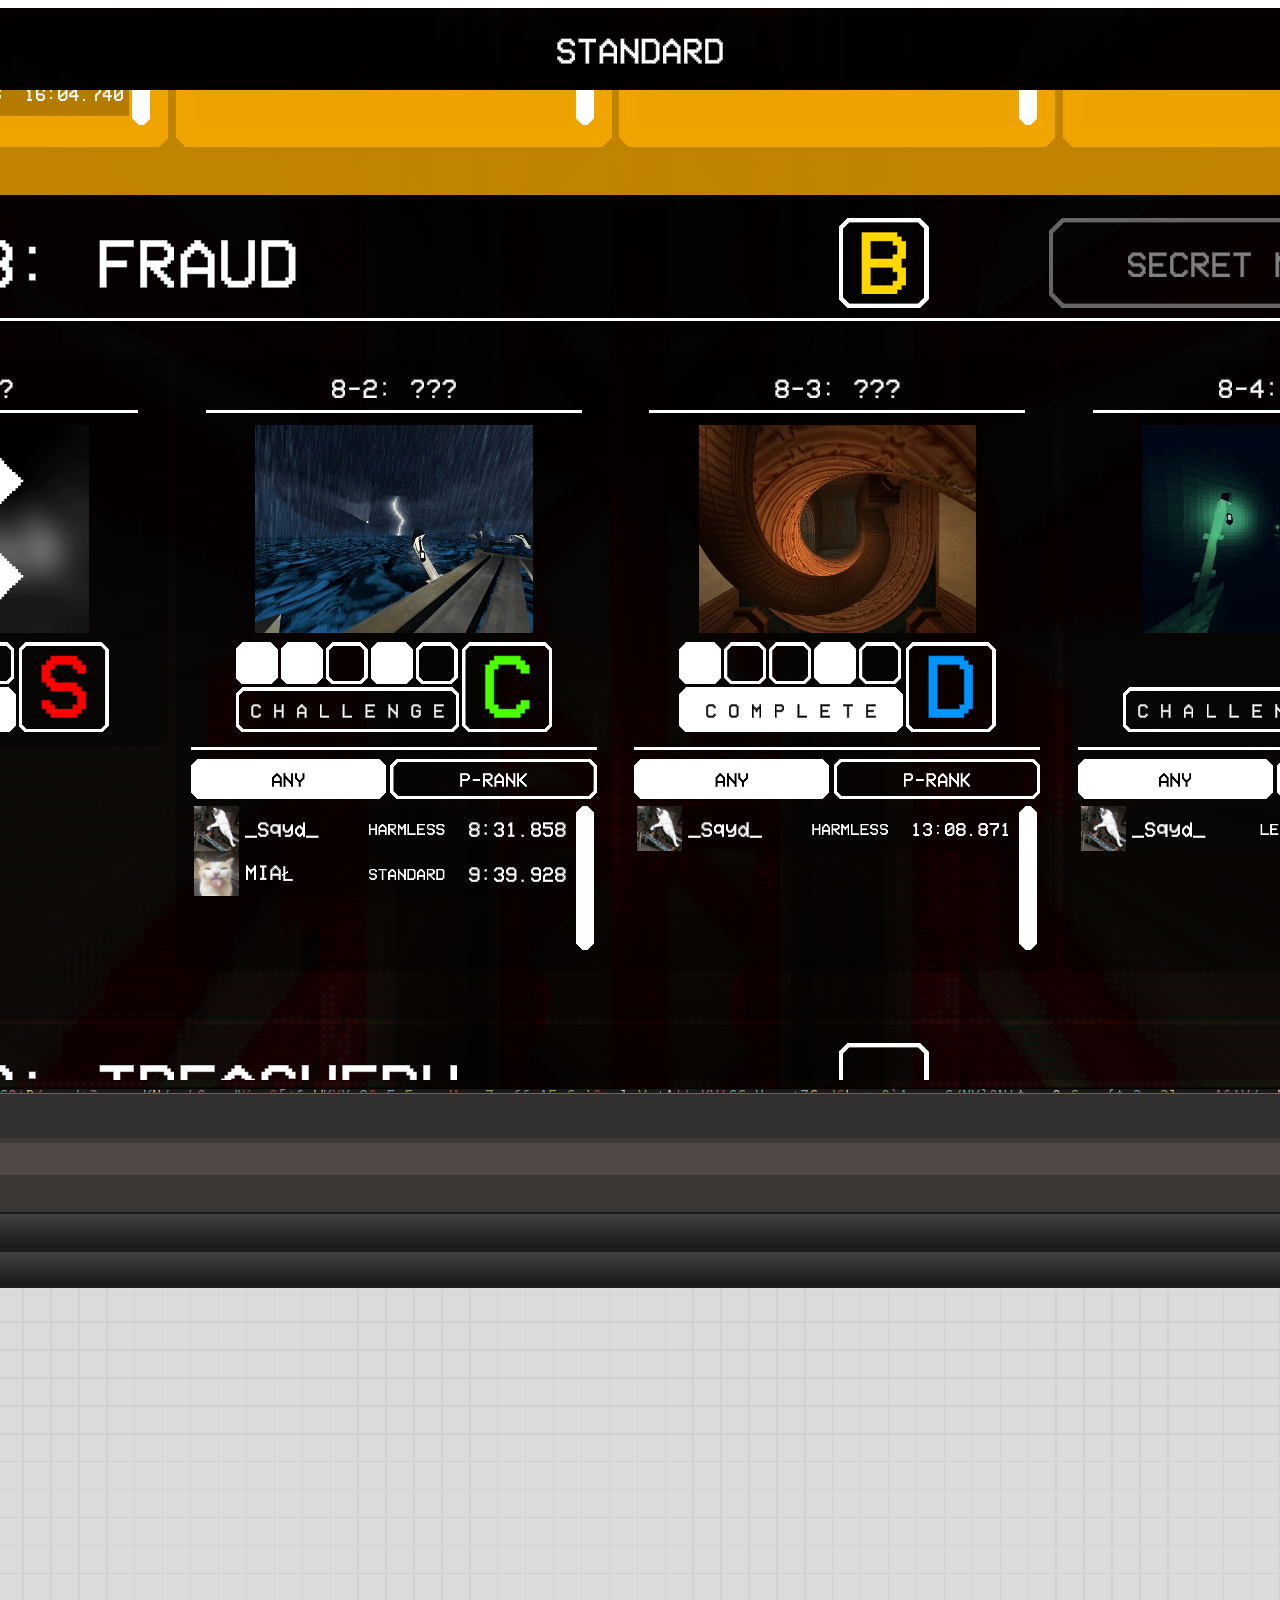
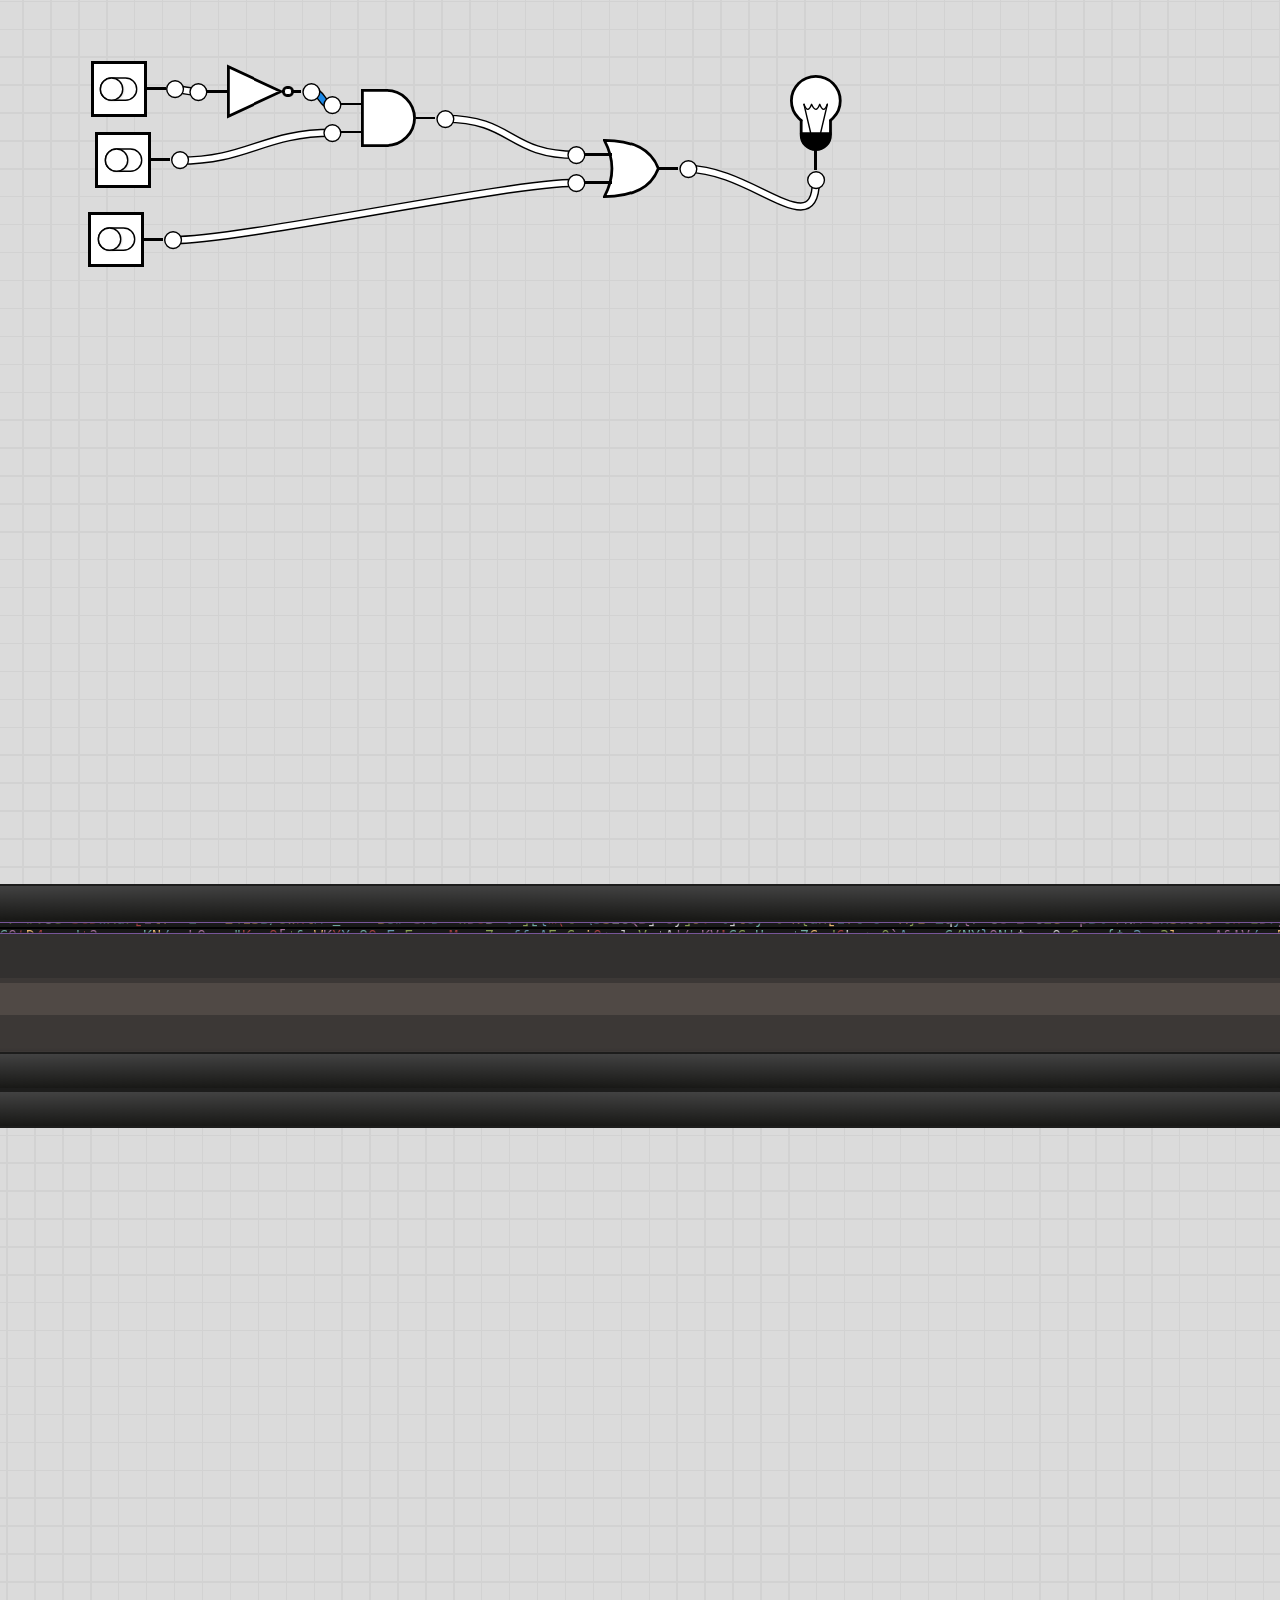
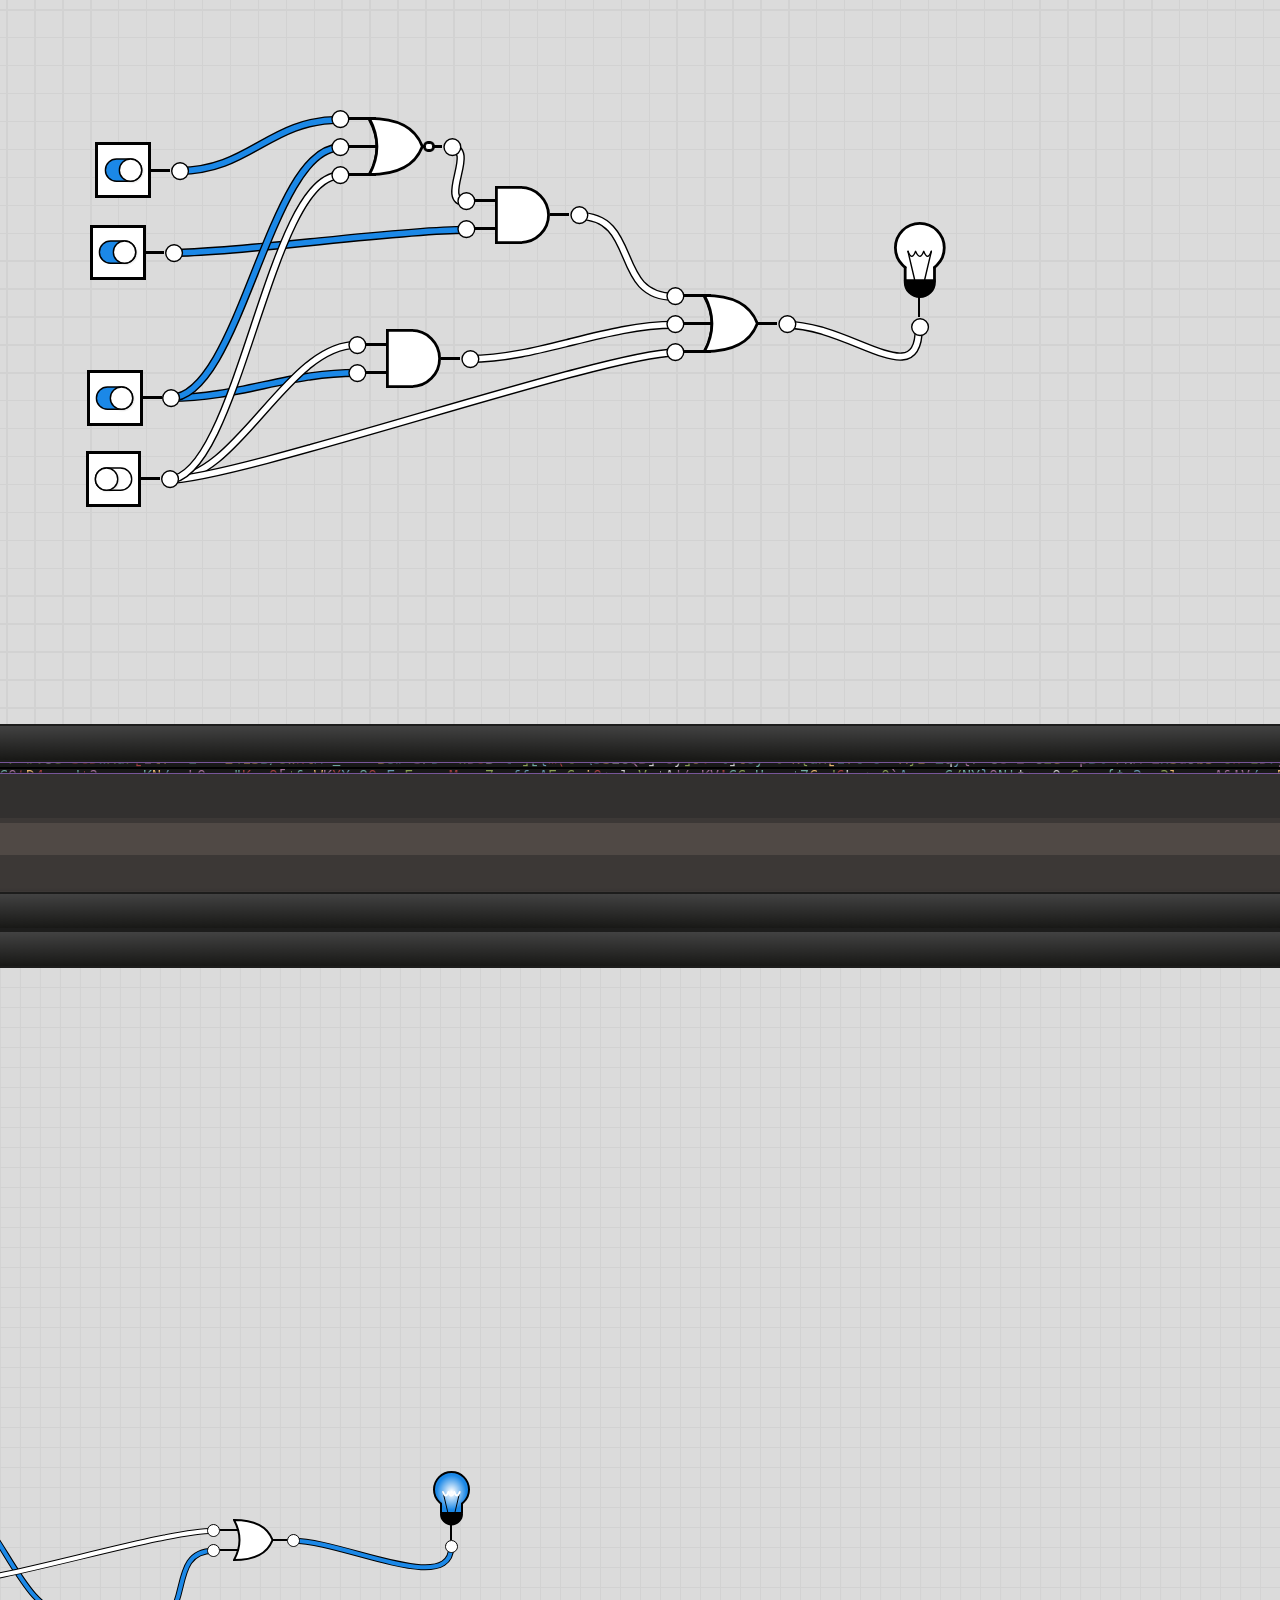
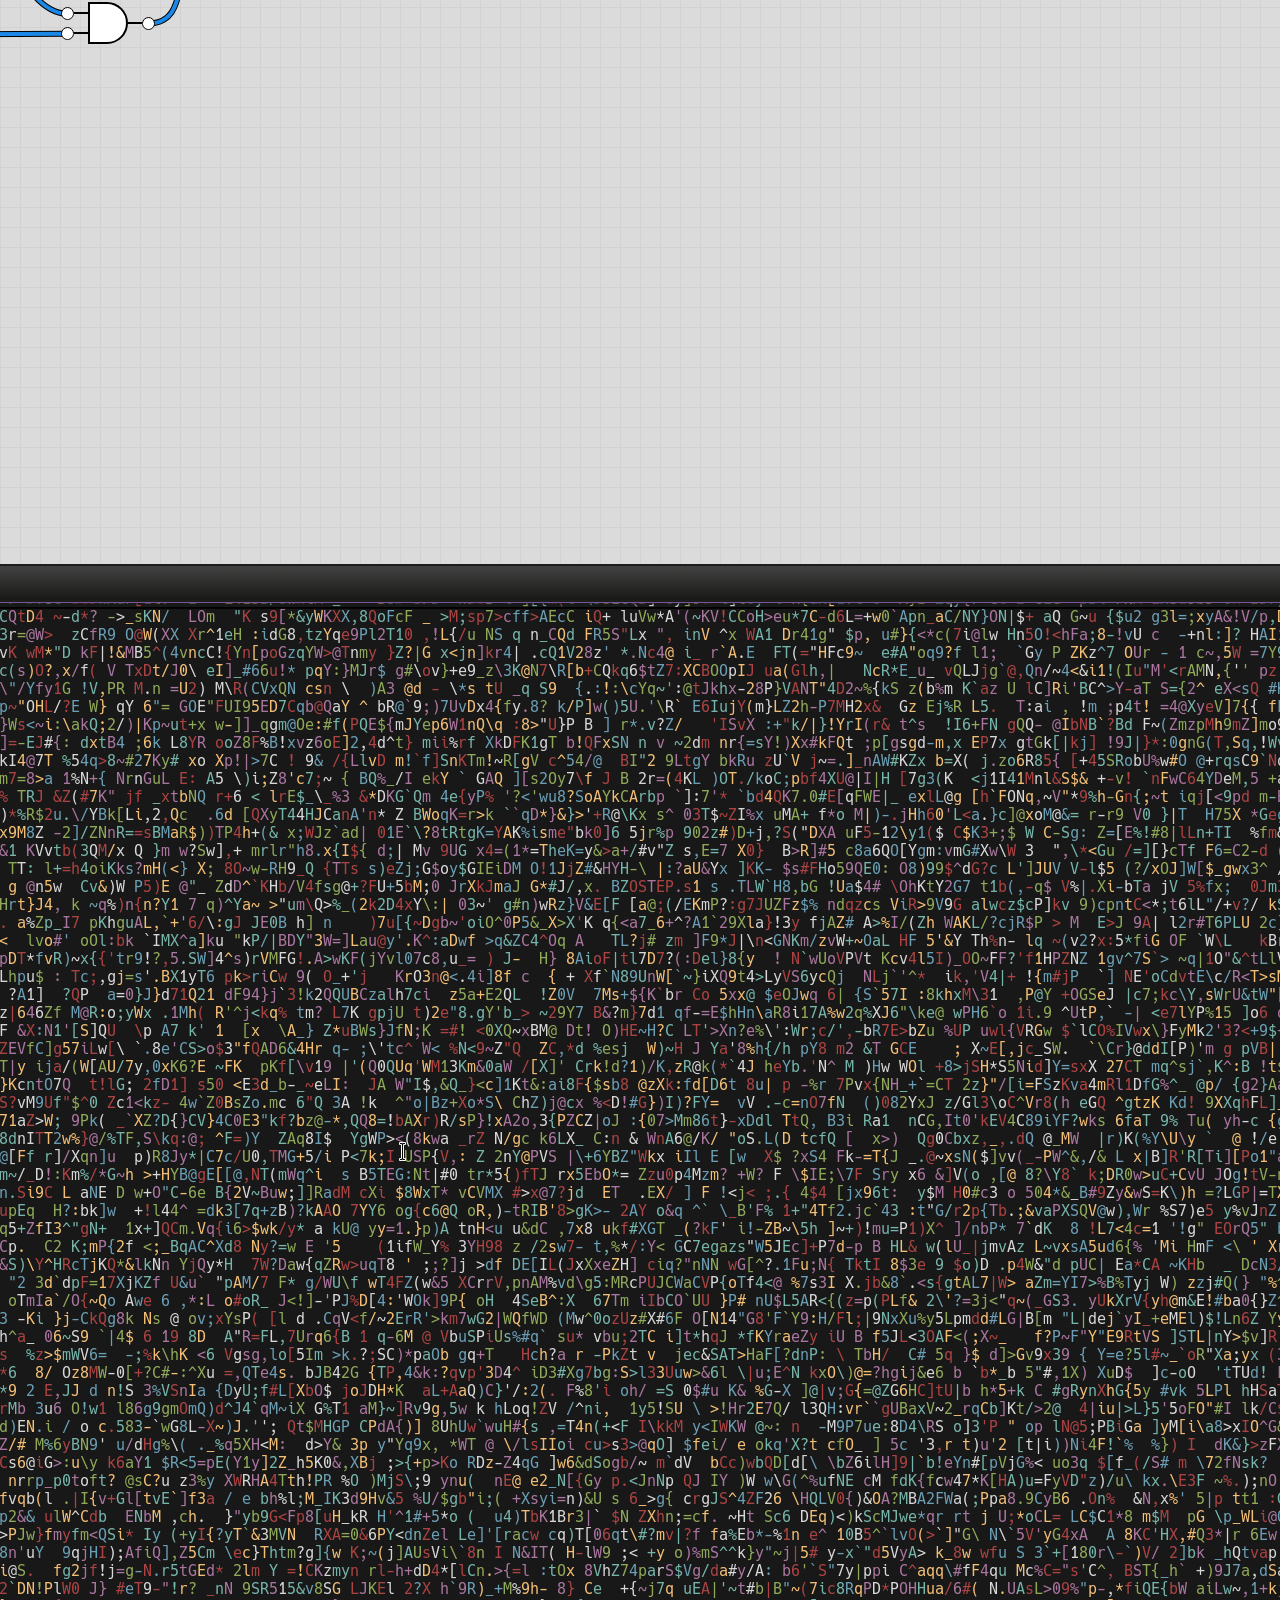
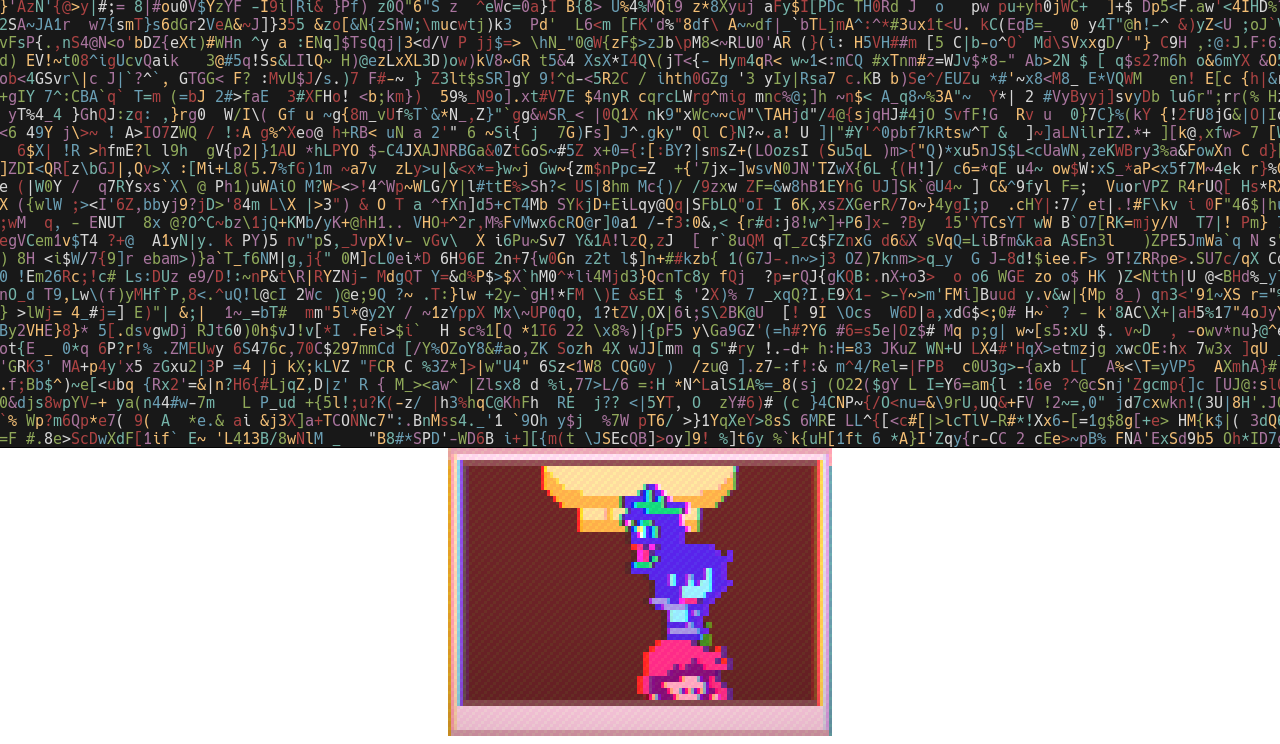
<file: psi/filtry/graficzne_zdjec/index.html>
<html>
	
	<head>

		<title>GALERIA</title>
		<link rel="stylesheet" href="./style.css">

	</head>

	<body>

		<div class="image-container">
		
			<div class="imge"><img src="./img/img1.png"></div>
			<div class="imge"><img src="./img/img2.png"></div>
			<div class="imge"><img src="./img/img3.png"></div>
			<div class="imge"><img src="./img/img4.png"></div>
			<div class="imge"><img src="./img/img5.png"></div>
			<div class="imge"><img src="./img/img6.png"></div>

		</div>

	</body>

</html>
</file>
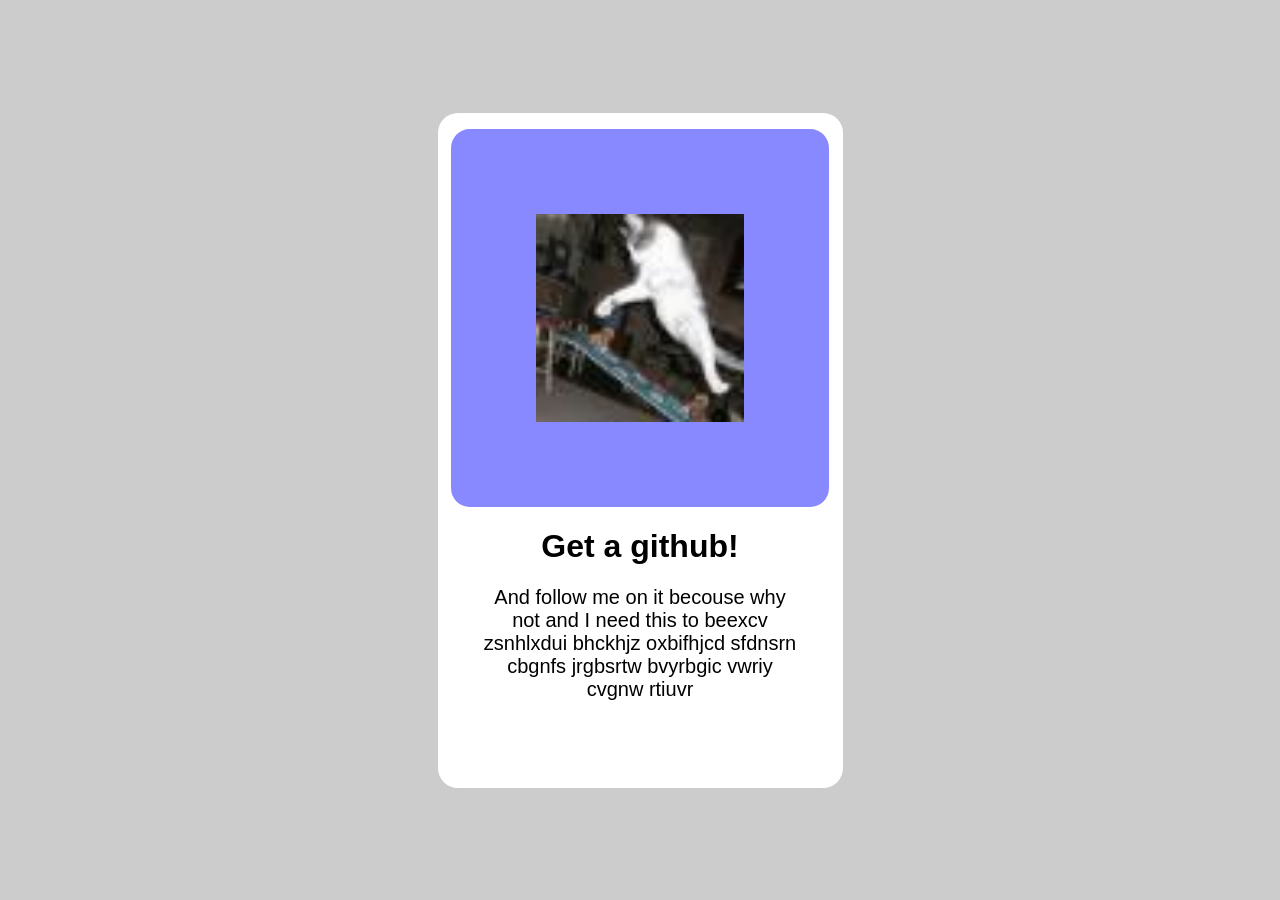
<file: psi/frontendMentor/qrthing/index.html>
<html>
	
	<head>

		<link rel="stylesheet" href="./styles.css">

	</head>
	
	<body>

		<main>
			
			<div class="kwadrat">

				<div id="sphere1"></div>
				<div id="sphere2"></div>

				<img src="./img/qr.png">

			</div>

			<h1>Get a github!</h1>

			<h2>And follow me on it becouse why not and I need this to beexcv zsnhlxdui bhckhjz oxbifhjcd sfdnsrn cbgnfs jrgbsrtw bvyrbgic vwriy cvgnw rtiuvr</h2>

		</main>

	</body>

</html>
</file>
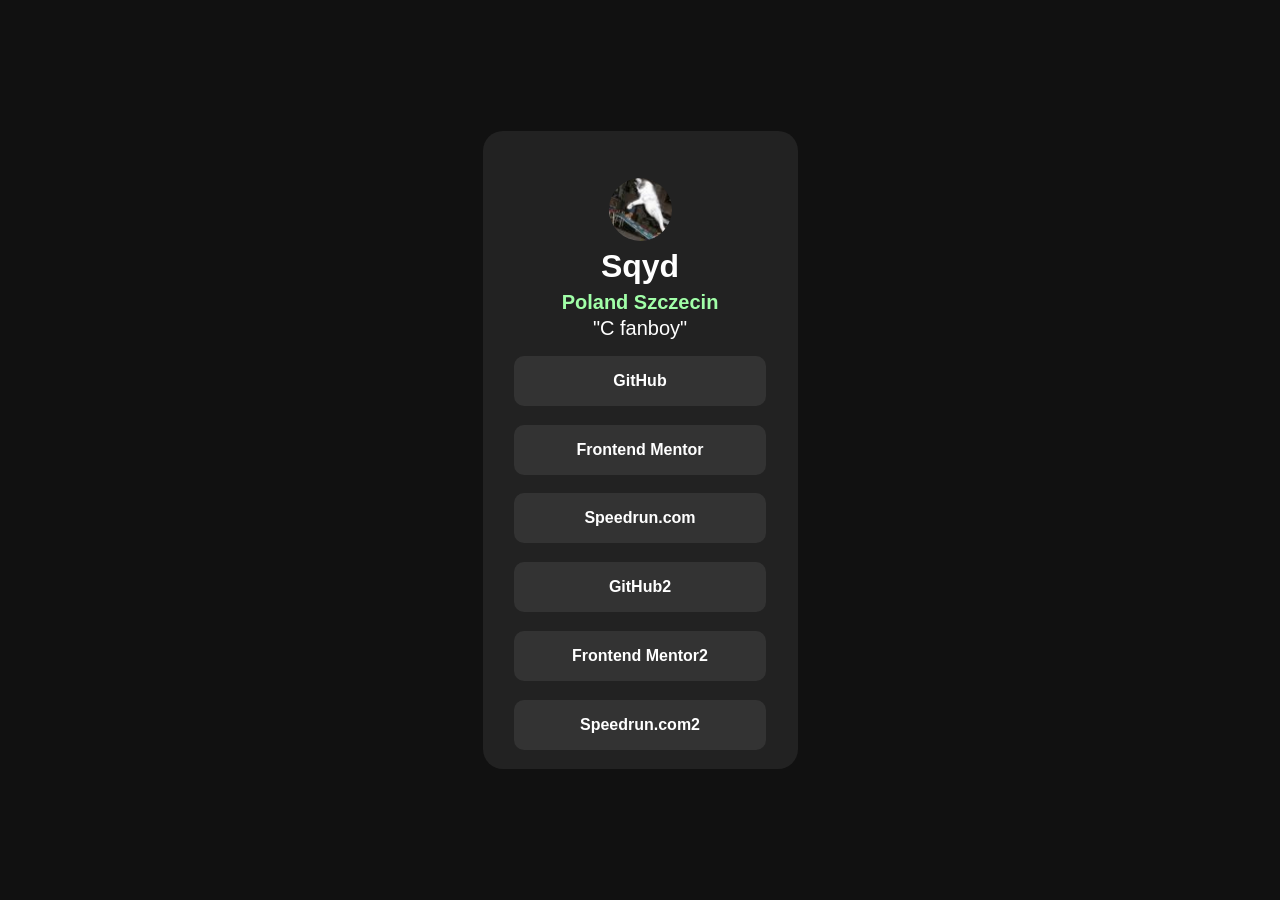
<file: psi/frontendMentor/socialProfile/index.html>
<html>
	
	<head>

		<link rel="stylesheet" href="./styles.css">

	</head>
	
	<body>

		<main>
			
			<img src="./img/profile.png">

			<h1>Sqyd</h1>

			<h2>Poland Szczecin</h2>

			<h3>"C fanboy"</h3>

			<a href="https://github.com/Sqydev">GitHub</a>
			<a href="https://www.frontendmentor.io/profile/Sqydev">Frontend Mentor</a>
			<a href="https://www.speedrun.com/users/_Sqyd_?view=levels">Speedrun.com</a>
			<a href="https://github.com/Sqydev">GitHub2</a>
			<a href="https://www.frontendmentor.io/profile/Sqydev">Frontend Mentor2</a>
			<a href="https://www.speedrun.com/users/_Sqyd_?view=levels">Speedrun.com2</a>

		</main>

	</body>

</html>
</file>
<file: psi/filtry/graficzne_zdjec/style.css>
.image-container {
	display: flex;

	align-items: center;
	flex-direction: column;
}

.imge:nth-child(1):hover {
	filter: blur(10px);
}

.imge:nth-child(2):hover {
	filter: brightness(50%);
}

.imge:nth-child(3):hover {
	filter:grayscale(100%);
}

.imge:nth-child(4):hover {
	filter: saturate(50000000%);
}

.imge:nth-child(5):hover {
	background-color: red;
	filter: opacity(50%);
	filter: invert();
}

.imge:nth-child(6):hover {
	filter: invert();
}
</file>
<file: psi/frontendMentor/qrthing/styles.css>
body {
	display: flex;

	height: 100vh;

	margin: 0;
	justify-content: center;
	align-items: center;
	background-color: #cccccc;
	font-family: 'Segoe UI', Tahoma, Geneva, Verdana, sans-serif;
}

main {
	display: flex;

	flex-direction: column;
	background-color: #ffffff;
	align-items: center;

	width: 45vh;
	height: 75vh;

	border-radius: 20px;
}

.kwadrat {
	min-width: 42vh;
	min-height: 42vh;

	display: flex;

	margin-top: 4%;

	border-radius: 5%;

	flex-direction: column;
	align-items: center;
	justify-content: center;
	background-color: #8888ff;
}

img {
	width: 55%;
}

h1 {
	font-family: 'Segoe UI', Tahoma, Geneva, Verdana, sans-serif;
	font-weight: bold;
	margin-bottom: 1%;
}

h2 {
	font-family: 'Segoe UI', Tahoma, Geneva, Verdana, sans-serif;
	font-size: 20px;
	font-weight: normal;
	text-align: center;
	margin-left: 10%;
	margin-right: 10%;
}
</file>
<file: psi/frontendMentor/socialProfile/styles.css>
body {
	display: flex;

	height: 100vh;

	margin: 0;
	justify-content: center;
	align-items: center;
	background-color: #111111;
	font-family: 'Segoe UI', Tahoma, Geneva, Verdana, sans-serif;
}

main {
	display: flex;

	flex-direction: column;
	background-color: #222222;
	align-items: center;

	min-width: 35vh;
	min-height: 65vh;

	border-radius: 20px;
}

img {
	width: 20%;

	margin-top: 15%;

	border-radius: 100%;
}

h1 {
	margin-top: 2%;
	margin-bottom: 0;

	color: #ffffff;
	font-weight: 600;
}

h2 {
	margin-top: 2%;
	margin-bottom: 0;

	color: #ffffff;
	font-weight: 600;
	font-size: 20;

	/* Ale fajny kolorek :) */
	color: #a1ffa8;
}

h3 {
	margin-top: 1%;
	margin-bottom: 5%;

	color: #ffffff;
	font-weight: 400;
	font-size: 20;
}

a {
	display: flex;
	justify-content: center;
	align-items: center;

	margin-top: 0;
	margin-bottom: 6%;

	background-color: #333333;
	width: 80%;
	height: 50px;

	color: #ffffff;
	text-decoration: none;

	font-weight: bold;

	border-radius: 10px;
}
</file>
